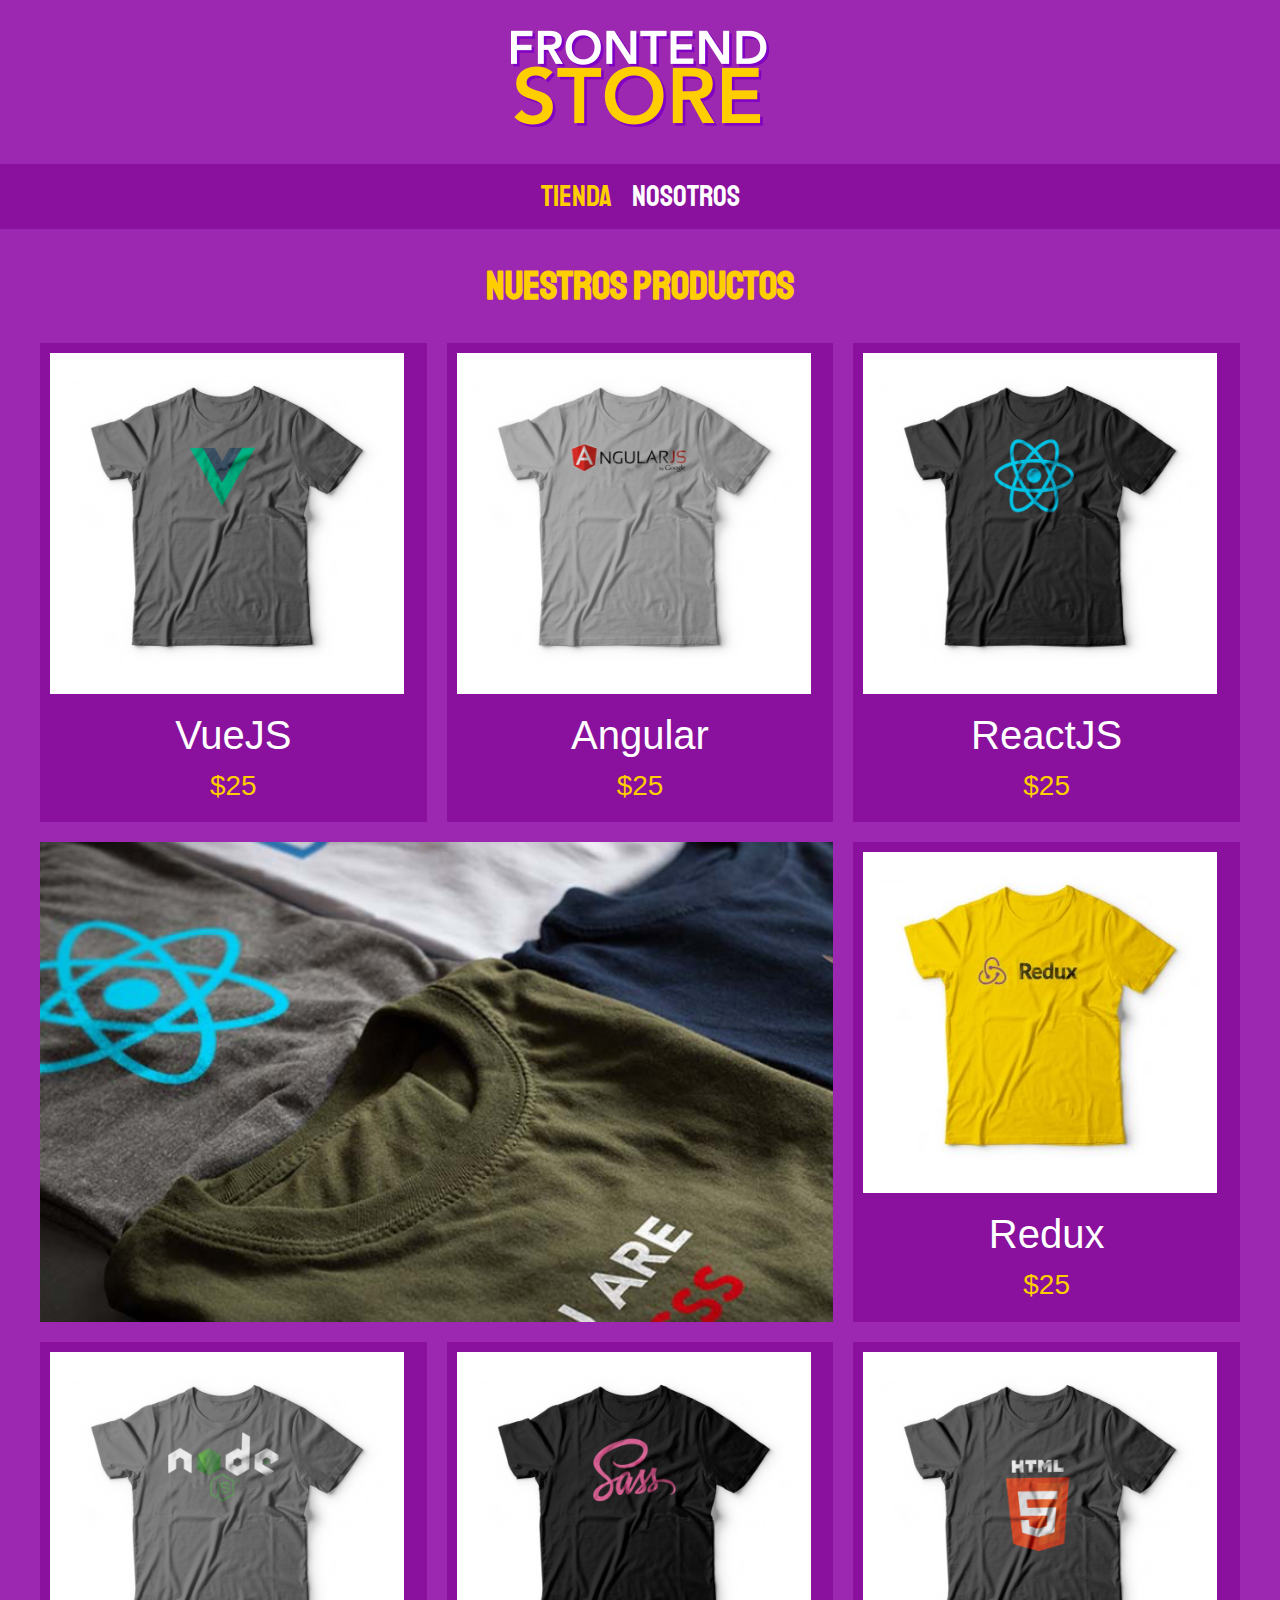
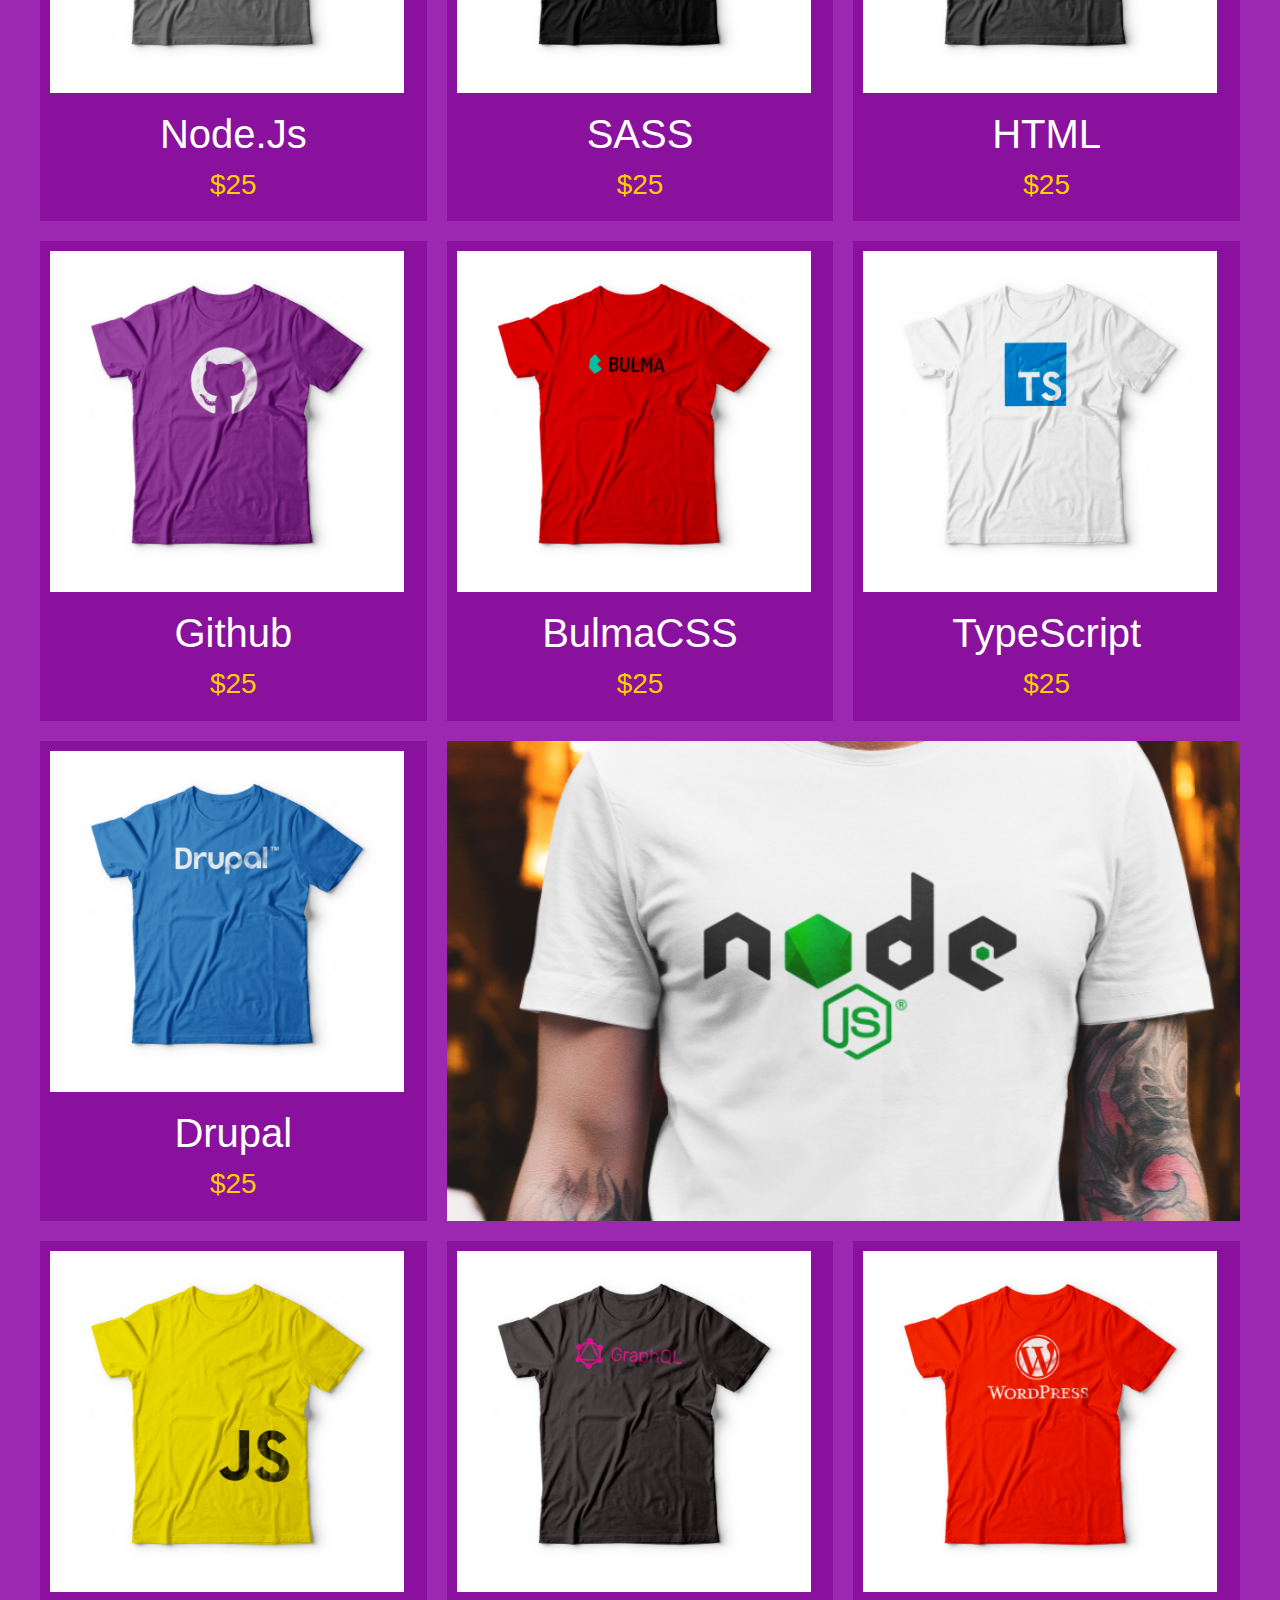
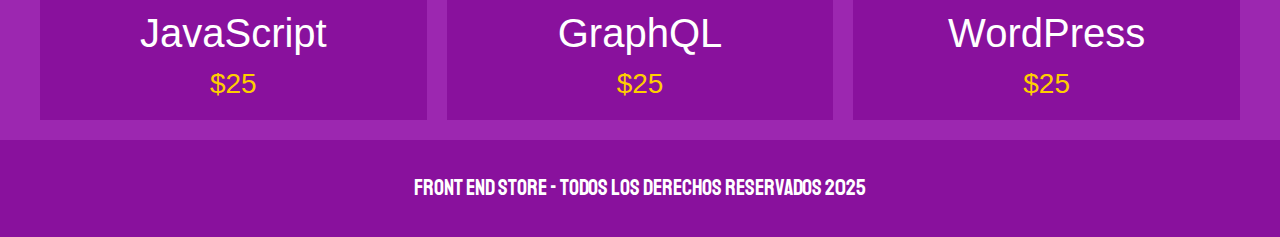
<file: index.html>
<!DOCTYPE html>
<html lang="en">
<head>
    <meta charset="UTF-8">
    <meta name="viewport" content="width=device-width, initial-scale=1.0">
    <title>FrontEnd Store</title>
    <link rel="stylesheet" href="css/normalize.css">
    <link rel="preconnect" href="https://fonts.gstatic.com" crossorigin>
    <link href="https://fonts.googleapis.com/css2?family=Roboto:ital@0;1&family=Staatliches&display=swap" rel="stylesheet">
    <link rel="stylesheet" href="css/styles.css">
    <link rel="preconnect" href="https://fonts.googleapis.com">
</head>
<body>
    <header class="header">
        <a href="index.html">
            <img class="header__logo" src="img/logo.png" alt="Logotipo">
        </a>
    </header>

    <nav class="navegacion">
        <a href="index.html" class="navegacion__enlace navegacion__enlace--activo">Tienda</a>
        <a href="nosotros.html" class="navegacion__enlace">Nosotros</a>
    </nav>

    <main class="contenedor">
        <h1>Nuestros productos</h1>

        <div class="grid">
            <div class="producto">
                <a href="producto.html">
                    <img class="producto__imagen" src="img/1.jpg" alt="Imagen camisa">
                    <div class="producto__informacion">
                        <p class="producto__nombre">VueJS</p>
                        <p class="producto__precio">$25</p>
                    </div>
                </a>
            </div><!--.producto-->

            <div class="producto">
                <a href="producto.html">
                    <img class="producto__imagen" src="img/2.jpg" alt="Imagen camisa">
                    <div class="producto__informacion">
                        <p class="producto__nombre">Angular</p>
                        <p class="producto__precio">$25</p>
                    </div>
                </a>
            </div><!--.producto-->

            <div class="producto">
                <a href="producto.html">
                    <img class="producto__imagen" src="img/3.jpg" alt="Imagen camisa">
                    <div class="producto__informacion">
                        <p class="producto__nombre">ReactJS</p>
                        <p class="producto__precio">$25</p>
                    </div>
                </a>
            </div><!--.producto-->

            <div class="producto">
                <a href="producto.html">
                    <img class="producto__imagen" src="img/4.jpg" alt="Imagen camisa">
                    <div class="producto__informacion">
                        <p class="producto__nombre">Redux</p>
                        <p class="producto__precio">$25</p>
                    </div>
                </a>
            </div><!--.producto-->

            <div class="producto">
                <a href="producto.html">
                    <img class="producto__imagen" src="img/5.jpg" alt="Imagen camisa">
                    <div class="producto__informacion">
                        <p class="producto__nombre">Node.Js</p>
                        <p class="producto__precio">$25</p>
                    </div>
                </a>
            </div><!--.producto-->

            <div class="producto">
                <a href="producto.html">
                    <img class="producto__imagen" src="img/6.jpg" alt="Imagen camisa">
                    <div class="producto__informacion">
                        <p class="producto__nombre">SASS</p>
                        <p class="producto__precio">$25</p>
                    </div>
                </a>
            </div><!--.producto-->

            <div class="producto">
                <a href="producto.html">
                    <img class="producto__imagen" src="img/7.jpg" alt="Imagen camisa">
                    <div class="producto__informacion">
                        <p class="producto__nombre">HTML</p>
                        <p class="producto__precio">$25</p>
                    </div>
                </a>
            </div><!--.producto-->

            <div class="producto">
                <a href="producto.html">
                    <img class="producto__imagen" src="img/8.jpg" alt="Imagen camisa">
                    <div class="producto__informacion">
                        <p class="producto__nombre">Github</p>
                        <p class="producto__precio">$25</p>
                    </div>
                </a>
            </div><!--.producto-->

            <div class="producto">
                <a href="producto.html">
                    <img class="producto__imagen" src="img/9.jpg" alt="Imagen camisa">
                    <div class="producto__informacion">
                        <p class="producto__nombre">BulmaCSS</p>
                        <p class="producto__precio">$25</p>
                    </div>
                </a>
            </div><!--.producto-->

            <div class="producto">
                <a href="producto.html">
                    <img class="producto__imagen" src="img/10.jpg" alt="Imagen camisa">
                    <div class="producto__informacion">
                        <p class="producto__nombre">TypeScript</p>
                        <p class="producto__precio">$25</p>
                    </div>
                </a>
            </div><!--.producto-->

            <div class="producto">
                <a href="producto.html">
                    <img class="producto__imagen" src="img/11.jpg" alt="Imagen camisa">
                    <div class="producto__informacion">
                        <p class="producto__nombre">Drupal</p>
                        <p class="producto__precio">$25</p>
                    </div>
                </a>
            </div><!--.producto-->

            <div class="producto">
                <a href="producto.html">
                    <img class="producto__imagen" src="img/12.jpg" alt="Imagen camisa">
                    <div class="producto__informacion">
                        <p class="producto__nombre">JavaScript</p>
                        <p class="producto__precio">$25</p>
                    </div>
                </a>
            </div><!--.producto-->

            <div class="producto">
                <a href="producto.html">
                    <img class="producto__imagen" src="img/13.jpg" alt="Imagen camisa">
                    <div class="producto__informacion">
                        <p class="producto__nombre">GraphQL</p>
                        <p class="producto__precio">$25</p>
                    </div>
                </a>
            </div><!--.producto-->

            <div class="producto">
                <a href="producto.html">
                    <img class="producto__imagen" src="img/14.jpg" alt="Imagen camisa">
                    <div class="producto__informacion">
                        <p class="producto__nombre">WordPress</p>
                        <p class="producto__precio">$25</p>
                    </div>
                </a>
            </div><!--.producto-->

            <div class="grafico grafico--camisas">

            </div>

            <div class="grafico grafico--node">

            </div>

        </div> 
    </main>

    <footer class="footer">
        <p class="footer__texto">Front End Store - Todos los derechos Reservados 2025</p>
    </footer>
    
</body>
</html>
</file>
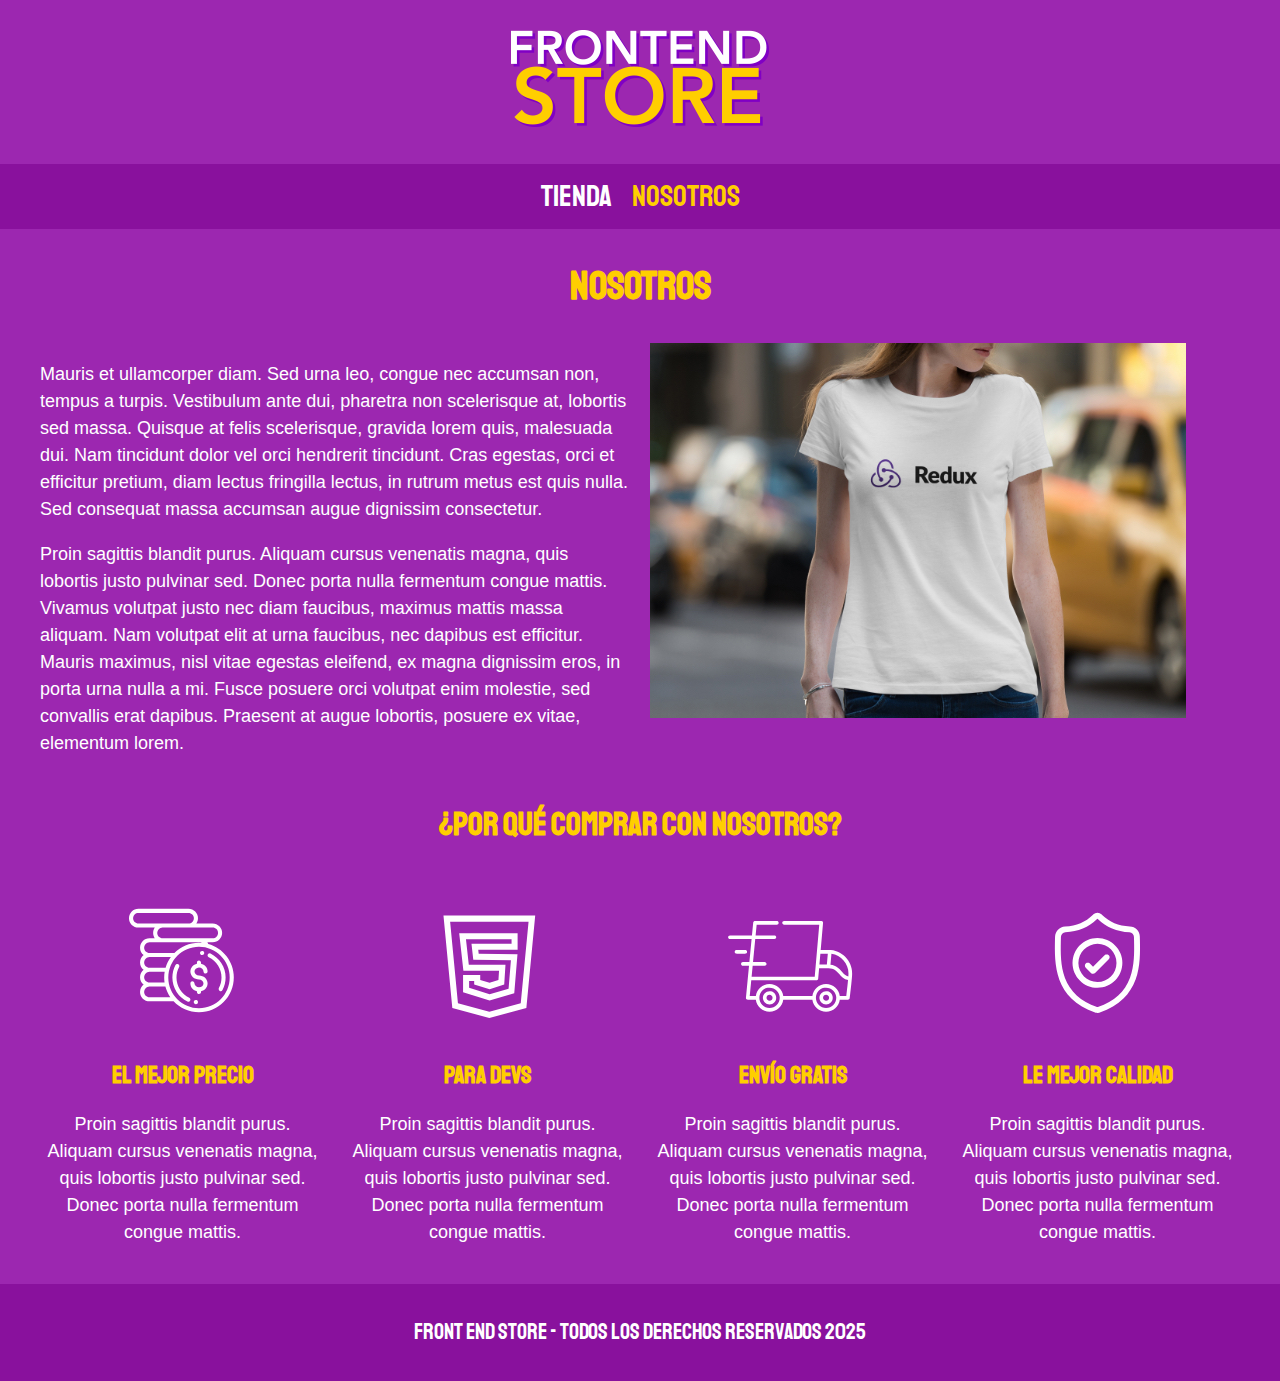
<file: nosotros.html>
<!DOCTYPE html>
<html lang="en">
<head>
    <meta charset="UTF-8">
    <meta name="viewport" content="width=device-width, initial-scale=1.0">
    <title>FrontEnd Store</title>
    <link rel="stylesheet" href="css/normalize.css">
    <link rel="preconnect" href="https://fonts.gstatic.com" crossorigin>
    <link href="https://fonts.googleapis.com/css2?family=Roboto:ital@0;1&family=Staatliches&display=swap" rel="stylesheet">
    <link rel="stylesheet" href="css/styles.css">
    <link rel="preconnect" href="https://fonts.googleapis.com">
</head>
<body>
    <header class="header">
        <a href="index.html">
            <img class="header__logo" src="img/logo.png" alt="Logotipo">
        </a>
    </header>

    <nav class="navegacion">
        <a href="index.html" class="navegacion__enlace">Tienda</a>
        <a href="nosotros.html" class="navegacion__enlace navegacion__enlace--activo">Nosotros</a>
    </nav>

    <main class="contenedor">
        <h1>Nosotros</h1>

        <div class="nosotros">
            <div class="nosotros__contenido">
                <p> Mauris et ullamcorper diam. Sed urna leo, congue nec accumsan non, tempus a turpis. Vestibulum ante dui, pharetra non scelerisque at, lobortis sed massa. Quisque at felis scelerisque, gravida lorem quis, malesuada dui. Nam tincidunt dolor vel orci hendrerit tincidunt. Cras egestas, orci et efficitur pretium, diam lectus fringilla lectus, in rutrum metus est quis nulla. Sed consequat massa accumsan augue dignissim consectetur.</p>

                <p>Proin sagittis blandit purus. Aliquam cursus venenatis magna, quis lobortis justo pulvinar sed. Donec porta nulla fermentum congue mattis. Vivamus volutpat justo nec diam faucibus, maximus mattis massa aliquam. Nam volutpat elit at urna faucibus, nec dapibus est efficitur. Mauris maximus, nisl vitae egestas eleifend, ex magna dignissim eros, in porta urna nulla a mi. Fusce posuere orci volutpat enim molestie, sed convallis erat dapibus. Praesent at augue lobortis, posuere ex vitae, elementum lorem.
                </p>
            </div>

            <img src="img/nosotros.jpg" alt="Imagen nosotros" class="nosotros__imagen">
        </div>
    </main>

    <section class="contenedor comprar">
        <h2 class="comprar__titulo">¿Por qué comprar con nosotros?</h2>

        <div class="bloques">
            <div class="bloque">
                <img class="bloque__imagen" src="img/icono_1.png" alt="¿Por qué comprar?">
                <h3 class="bloque__titulo">El mejor precio</h3>
                <p>Proin sagittis blandit purus. Aliquam cursus venenatis magna, quis lobortis justo pulvinar sed. Donec porta nulla fermentum congue mattis.</p>
            </div><!--Bloque-->

            <div class="bloque">
                <img class="bloque__imagen" src="img/icono_2.png" alt="¿Por qué comprar?">
                <h3 class="bloque__titulo">Para Devs</h3>
                <p>Proin sagittis blandit purus. Aliquam cursus venenatis magna, quis lobortis justo pulvinar sed. Donec porta nulla fermentum congue mattis.</p>
            </div><!--Bloque-->

            <div class="bloque">
                <img class="bloque__imagen" src="img/icono_3.png" alt="¿Por qué comprar?">
                <h3 class="bloque__titulo">Envío gratis</h3>
                <p>Proin sagittis blandit purus. Aliquam cursus venenatis magna, quis lobortis justo pulvinar sed. Donec porta nulla fermentum congue mattis.</p>
            </div><!--Bloque-->

            <div class="bloque">
                <img class="bloque__imagen" src="img/icono_4.png" alt="¿Por qué comprar?">
                <h3 class="bloque__titulo">Le mejor calidad</h3>
                <p>Proin sagittis blandit purus. Aliquam cursus venenatis magna, quis lobortis justo pulvinar sed. Donec porta nulla fermentum congue mattis.</p>
            </div><!--Bloque-->
        </div><!--Bloques-->
    </section>

    <footer class="footer">
        <p class="footer__texto">Front End Store - Todos los derechos Reservados 2025</p>
    </footer>
    
</body>
</html>
</file>
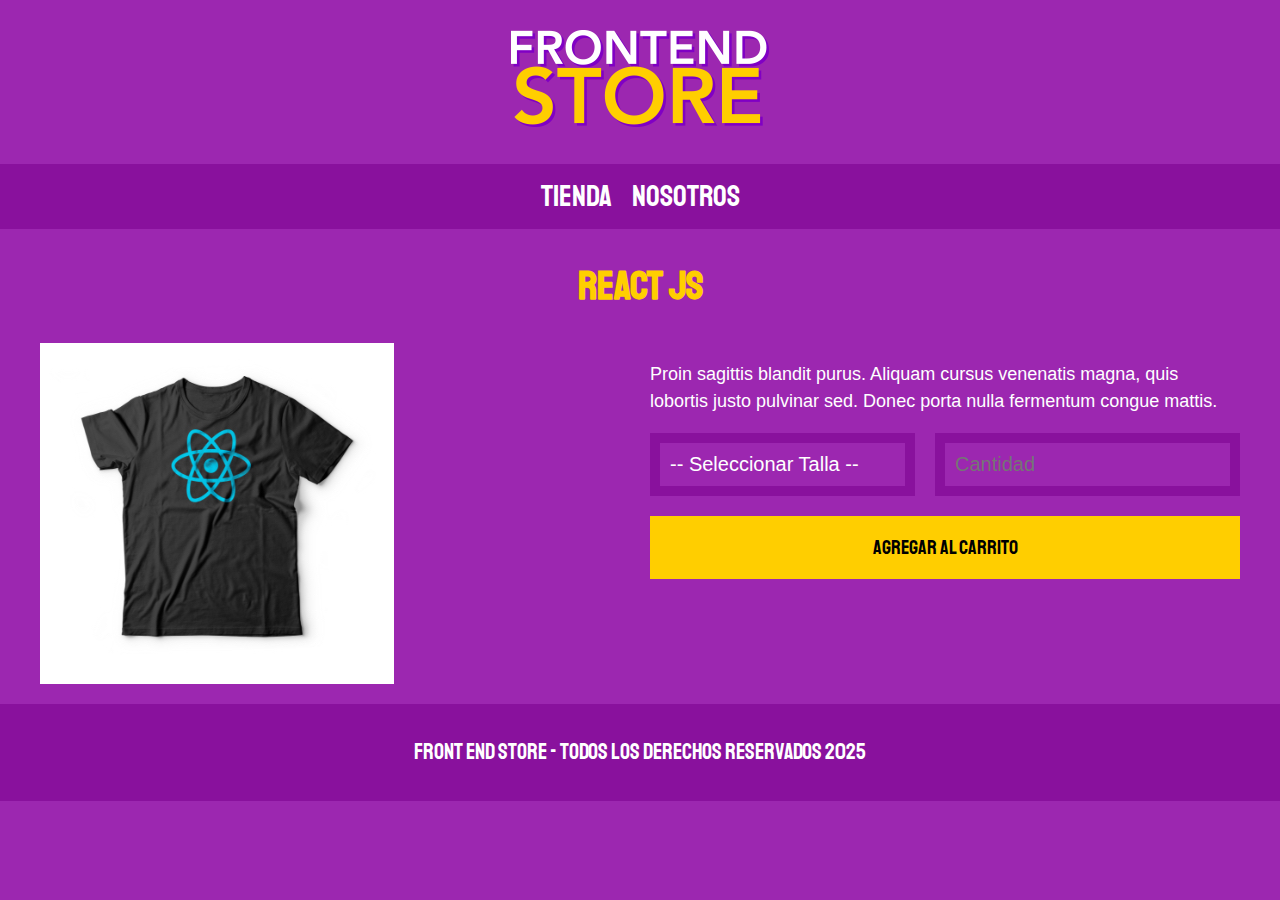
<file: producto.html>
<!DOCTYPE html>
<html lang="en">
<head>
    <meta charset="UTF-8">
    <meta name="viewport" content="width=device-width, initial-scale=1.0">
    <title>FrontEnd Store</title>
    <link rel="stylesheet" href="css/normalize.css">
    <link rel="preconnect" href="https://fonts.gstatic.com" crossorigin>
    <link href="https://fonts.googleapis.com/css2?family=Roboto:ital@0;1&family=Staatliches&display=swap" rel="stylesheet">
    <link rel="stylesheet" href="css/styles.css">
    <link rel="preconnect" href="https://fonts.googleapis.com">
</head>
<body>
    <header class="header">
        <a href="index.html">
            <img class="header__logo" src="img/logo.png" alt="Logotipo">
        </a>
    </header>

    <nav class="navegacion">
        <a href="index.html" class="navegacion__enlace">Tienda</a>
        <a href="nosotros.html" class="navegacion__enlace">Nosotros</a>
    </nav>

    <main class="contenedor">
        <h1>React JS</h1>

        <div class="camisa">
            <img src="img/3.jpg" alt="Imagen del producto" class="camisa__imagen">

            <div class="camisa__contenido">
                <p>Proin sagittis blandit purus. Aliquam cursus venenatis magna, quis lobortis justo pulvinar sed. Donec porta nulla fermentum congue mattis.</p>

                <form class="formulario">
                    <select class="formulario__campo">
                        <option disabled selected>-- Seleccionar Talla --</option>
                        <option value="">Chica</option>
                        <option value="">Mediana</option>
                        <option value="">Grande</option>
                    </select>

                    <input class="formulario__campo" type="number" placeholder="Cantidad" min="1">
                    <input class="formulario__submit" type="submit" value="Agregar al carrito">
                </form>
            </div>
        </div>
    </main>

    <footer class="footer">
        <p class="footer__texto">Front End Store - Todos los derechos Reservados 2025</p>
    </footer>
    
</body>
</html>
</file>
<file: css/styles.css>
:root{
    --primario: #9C27B0;
    --primario-oscuro: #89119D;
    --secundario: #FFCE00;
    --secundario-oscuro: rgb(233,287,2);
    --blanco: #FFF;
    --negro: #000;

    --fuentePrincipal: 'Staatliches', cursive;
}


html{
    box-sizing: border-box;
    font-size: 62.5%;
}

*, *:before, *:after{
    box-sizing: inherit;
}

/*Global*/
body{
    background-color: var(--primario);
    font-size: 1.6rem;
    line-height: 1.5;
}

p{
    font-size: 1.8rem;
    font-family: Arial, Helvetica, sans-serif;
    color: var(--blanco);
}

a{
    text-decoration: none;
}

img{
    max-width: 100%;
}

.contenedor{
    max-width: 120rem;
    margin: 0 auto;
}

h1, h2, h3{
    text-align: center;
    color: var(--secundario);
    font-family: var(--fuentePrincipal);
}

h1{
    font-size: 4rem;
}

h2{
    font-size: 3.2rem;
}

h3{
    font-size: 2.4rem;
}

/*Header*/
.header{
    display: flex;
    justify-content: center;
}

.header__logo{
    margin: 3rem 0;;
}

/*Navegación*/
.navegacion{
    background-color: var(--primario-oscuro);
    padding: 1rem 0;
    display: flex;
    justify-content: center;
    gap: 2rem;/*Separación forma nueva*/

}

.navegacion__enlace{
    font-family: var(--fuentePrincipal);
    color: var(--blanco);
    font-size: 3rem;
}

.navegacion__enlace:hover, .navegacion__enlace--activo{
    color: var(--secundario);
}

/*Grid*/
.grid{
    display: grid;
    grid-template-columns: repeat(2, 1fr);
    gap: 2rem;
}

@media (min-width: 768px){
    .grid{
        grid-template-columns: repeat(3, 1fr);
    }
}


/*Index Producto*/
.producto{
    background-color: var(--primario-oscuro);
    padding: 1rem;
}

.producto__nombre{
    font-size: 4rem;
}

.producto__precio{
    font-size: 2.8rem;
    color: var(--secundario);
}

.producto__nombre, .producto__precio{
    font-display: var(--fuentePrincipal);
    margin: 1rem 0;
    text-align: center;
    line-height: 1.2;
}

/*Gráficos*/
.grafico{
    min-height: 30rem;
    background-repeat: no-repeat;
    background-size: cover;
    grid-column: 1/3;
}

.grafico--camisas{
    grid-row: 2/3;
    background-image: url(../img/grafico1.jpg);
}

.grafico--node{
    background-image: url(../img/grafico2.jpg);
    grid-row: 8/9;
}

@media (min-width: 768px){
    .grafico--node{
        grid-row: 5/6;
        grid-column: 2/4;
    }
}

/*Nosotros*/
.nosotros{
    display: grid;
    grid-template-rows: repeat(2,auto);
}

@media (min-width: 768px){
    .nosotros{
        display: grid;
        grid-template-columns: repeat(2,1fr);
        column-gap: 2rem;
    }
}

.nosotros__imagen{
    grid-row: 1/2;
}

@media (min-width: 768px){
    .nosotros__imagen{
        grid-column: 2/3;
    }
}

/*Bloques*/
.bloques{
    display: grid;
    grid-template-columns: repeat(2,1fr);
    gap: 2rem;
}

@media (min-width: 768px){
    .bloques{
        grid-template-columns: repeat(4,1fr);
    }
}

.bloque{
    text-align: center;
}

.bloque__titulo{
    margin: 0;
}

/*Página Producto*/
@media (min-width: 768px){
    .camisa{
        display: grid;
        grid-template-columns: repeat(2,1fr);
        column-gap: 2rem;
    }
}

.formulario{
    display: grid;
    grid-template-columns: repeat(2,1fr);
    gap: 2rem;
}

.formulario__campo{
    border: 1rem solid var(--primario-oscuro);
    background-color: transparent;
    color: var(--blanco);
    font-size: 2rem;
    font-family: Arial, Helvetica, sans-serif;
    padding: 1rem;
    appearance: none;
}

.formulario__submit{
    background-color: var(--secundario);
    border: none;
    font-size: 2rem;
    font-family: var(--fuentePrincipal);
    padding: 2rem;
    transition: background-color .3s ease;
    grid-column: 1/3;
}

.formulario__submit:hover{
    cursor: pointer;
    background-color: var(--secundario-oscuro);
}


/*Footer*/
.footer{
    background-color: var(--primario-oscuro);
    padding: 1rem 0;
    margin-top: 2rem;
}

.footer__texto{
    font-family: var(--fuentePrincipal);
    text-align: center;
    font-size: 2.2rem;
}
</file>
